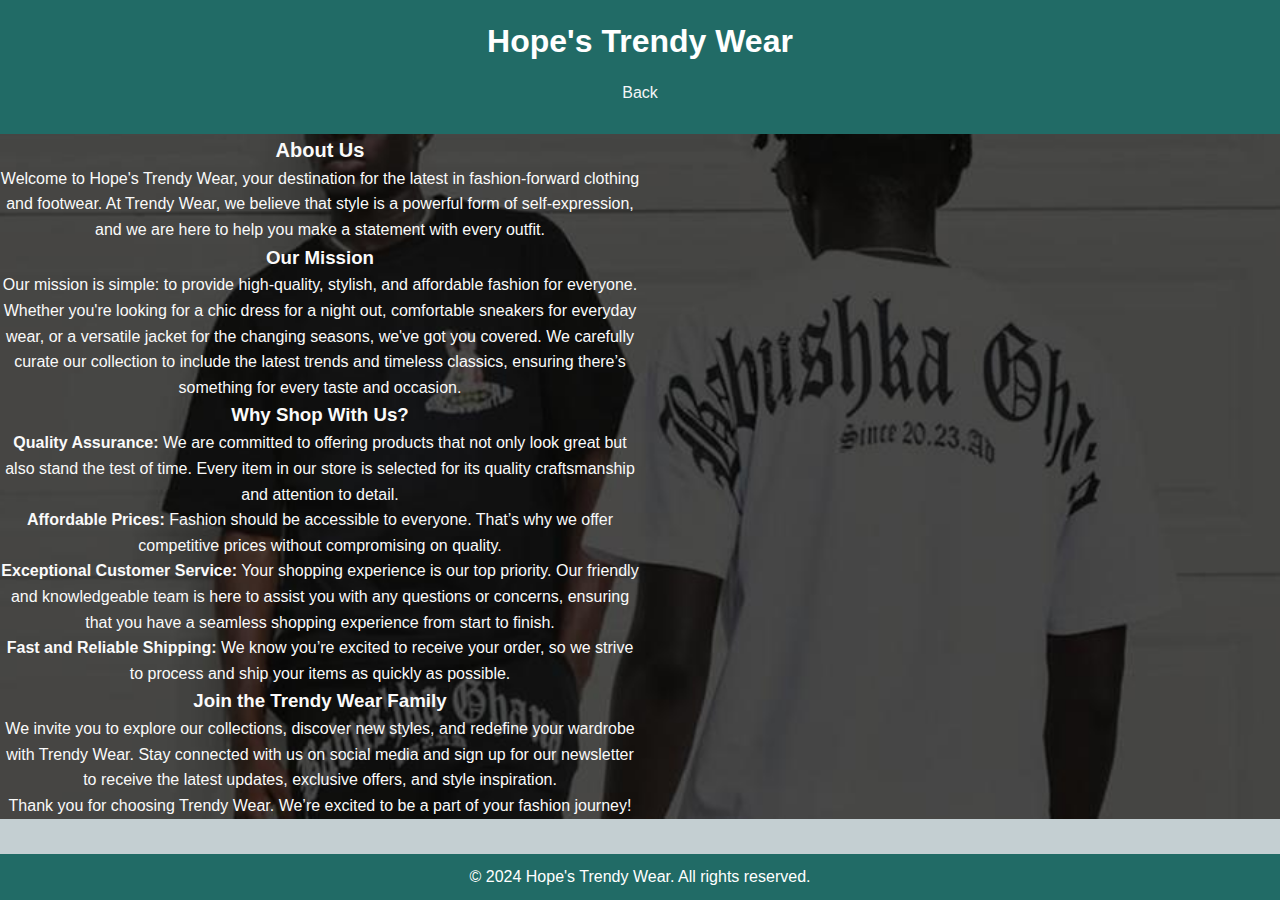
<file: about.html>
<!DOCTYPE html>
<html lang="en">

<head>
    <meta charset="UTF-8">
    <meta name="viewport" content="width=device-width, initial-scale=1.0">
    <title>About Us - Trendy Wear</title>
    <link rel="stylesheet" href="h.css">
</head>

<body>
    <!-- Header Section -->
    <header>
        <h1>Hope's Trendy Wear</h1>
        <nav>
            <ul>
                <li><a href="index.html">Back</a></li>


            </ul>
        </nav>
    </header>

    <!-- About Us Section -->
    <section id="about">
        <div class="aboutP">
            <h2 style="font-size: 20px; ">About Us</h2>
            <p>Welcome to Hope's Trendy Wear, your destination for the latest in fashion-forward clothing and footwear.
                At
                Trendy Wear, we believe that style is a powerful form of self-expression, and we are here to help you
                make a
                statement with every outfit.</p>

            <h3>Our Mission</h3>
            <p>Our mission is simple: to provide high-quality, stylish, and affordable fashion for everyone. Whether
                you're
                looking for a chic dress for a night out, comfortable sneakers for everyday wear, or a versatile jacket
                for
                the changing seasons, we've got you covered. We carefully curate our collection to include the latest
                trends
                and timeless classics, ensuring there’s something for every taste and occasion.</p>

            <h3>Why Shop With Us?</h3>
            <ul>
                <li><strong>Quality Assurance:</strong> We are committed to offering products that not only look great
                    but
                    also stand the test of time. Every item in our store is selected for its quality craftsmanship and
                    attention to detail.</li>
                <li><strong>Affordable Prices:</strong> Fashion should be accessible to everyone. That’s why we offer
                    competitive prices without compromising on quality.</li>
                <li><strong>Exceptional Customer Service:</strong> Your shopping experience is our top priority. Our
                    friendly and knowledgeable team is here to assist you with any questions or concerns, ensuring that
                    you
                    have a seamless shopping experience from start to finish.</li>
                <li><strong>Fast and Reliable Shipping:</strong> We know you’re excited to receive your order, so we
                    strive
                    to process and ship your items as quickly as possible.</li>
            </ul>

            <h3>Join the Trendy Wear Family</h3>
            <p>We invite you to explore our collections, discover new styles, and redefine your wardrobe with Trendy
                Wear.
                Stay connected with us on social media and sign up for our newsletter to receive the latest updates,
                exclusive offers, and style inspiration.</p>
            <p>Thank you for choosing Trendy Wear. We’re excited to be a part of your fashion journey!</p>
        </div>
    </section>

    <!-- Footer Section -->
    <footer>
        <p>&copy; 2024 Hope's Trendy Wear. All rights reserved.</p>
    </footer>
</body>

</html>
</file>
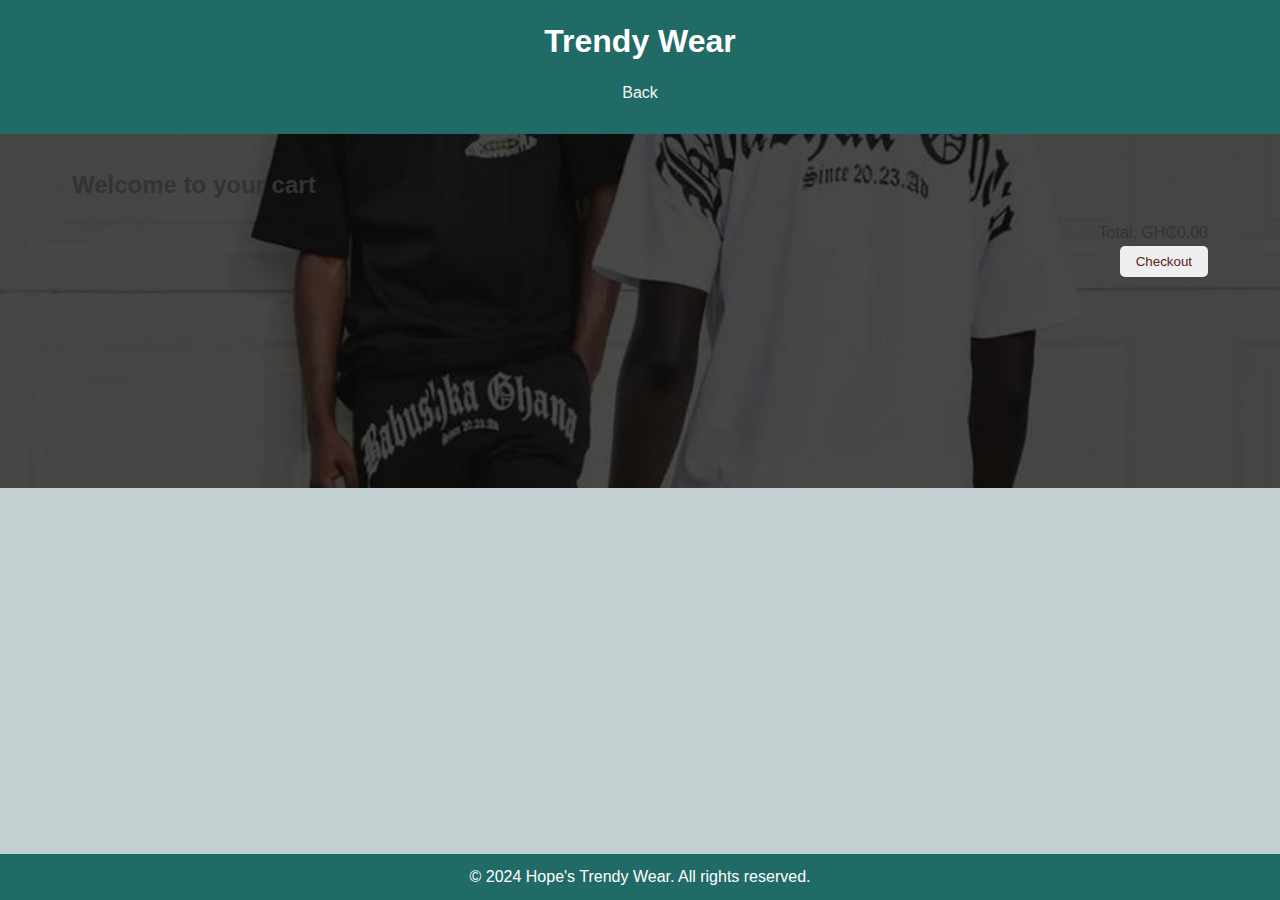
<file: cart.html>
<!DOCTYPE html>
<html lang="en">

<head>
    <meta charset="UTF-8">
    <meta name="viewport" content="width=device-width, initial-scale=1.0">
    <title>Your Cart - Trendy Wear</title>
    <link rel="stylesheet" href="h.css">
</head>

<body>
    <!-- Header Section -->
    <header>
        <h1>Trendy Wear</h1>
        <nav class="Cback">
            <ul>
                <li><a href="index.html">Back </a></li>

            </ul>
        </nav>
    </header>

    <!-- Cart Section -->
    <section id="cart">
        <h2>Welcome to your cart</h2>
        <div id="cart-items">
            <!-- Cart items will be dynamically added here -->
        </div>
        <div id="cart-total">
            <p>Total: GH₵<span id="total-price">0.00</span></p>
            <button id="checkout-btn">Checkout</button>
        </div>
    </section>

    <!-- Footer Section -->
    <footer>
        <p>&copy; 2024 Hope's Trendy Wear. All rights reserved.</p>
    </footer>


    <script src="h1.js"></script>

</body>

</html>
</file>
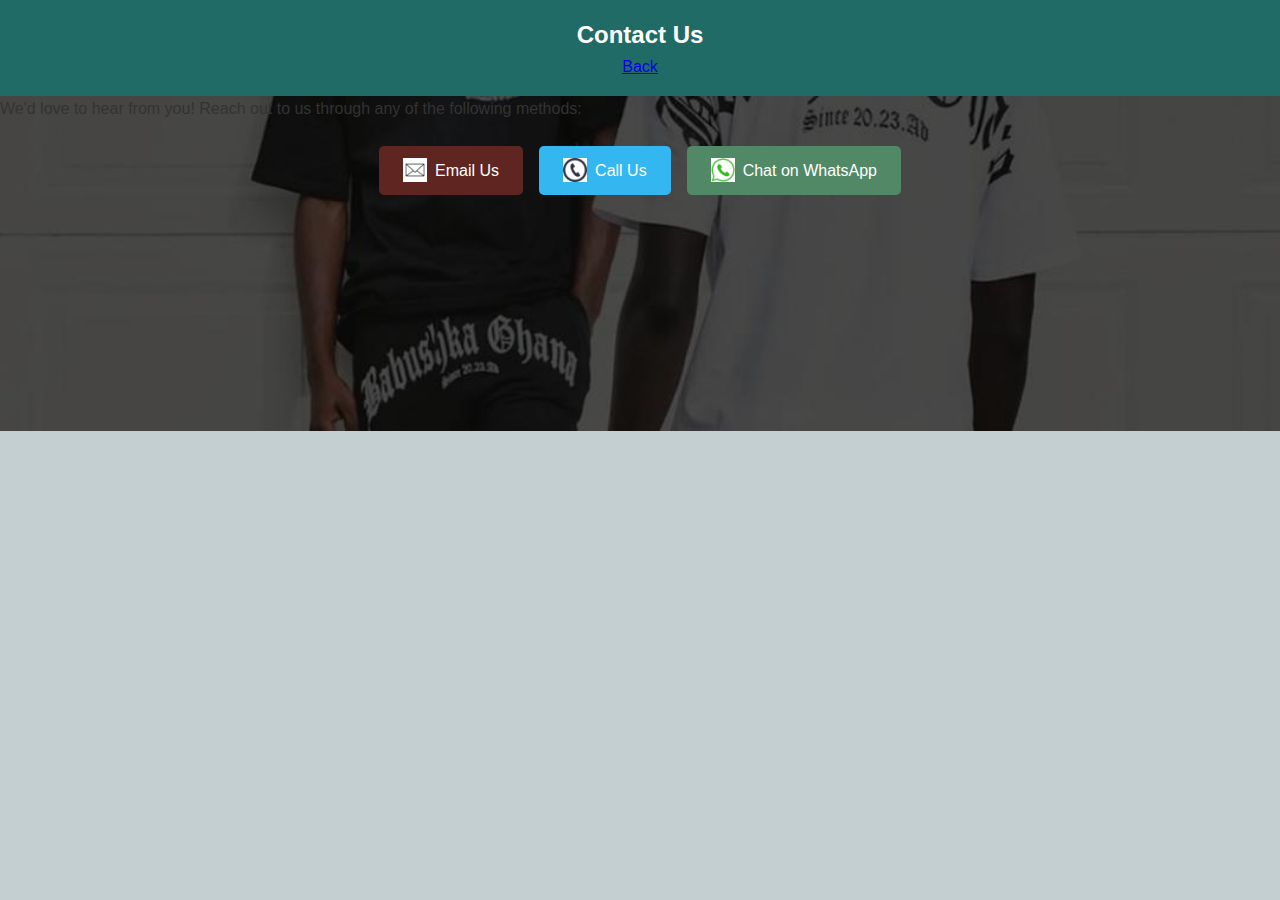
<file: contact.html>
<!DOCTYPE html>
<html lang="en">

<head>
    <meta charset="UTF-8">
    <meta name="viewport" content="width=device-width, initial-scale=1.0">
    <title>Contact</title>
    <link rel="stylesheet" href="h.css">
    <header>
        <nav>
            <h2>Contact Us</h2>
            <a href="index.html">Back </a>
        </nav>
    </header>
</head>

<body>
    <!-- Contact Section -->
    <section id="contact">

        <p>We'd love to hear from you! Reach out to us through any of the following methods:</p>
        <div class="contact-buttons">
            <!-- Email Button -->
            <a href="mailto:support@trendywear.com" class="contact-btn email-btn">
                <img src="pics/Em.jpg" alt="Email Icon">
                Email Us
            </a>
            <!-- Call Button -->
            <a href="tel:+1234567890" class="contact-btn call-btn">
                <img src="pics/call.jpg" alt="Phone Icon">
                Call Us
            </a>
            <!-- WhatsApp Button -->
            <a href="https://wa.me/0543794238" class="contact-btn whatsapp-btn" target="_blank">
                <img src="pics/wA.jpg" alt="WhatsApp Icon">
                Chat on WhatsApp
            </a>
        </div>
    </section>
</body>

</html>
</file>
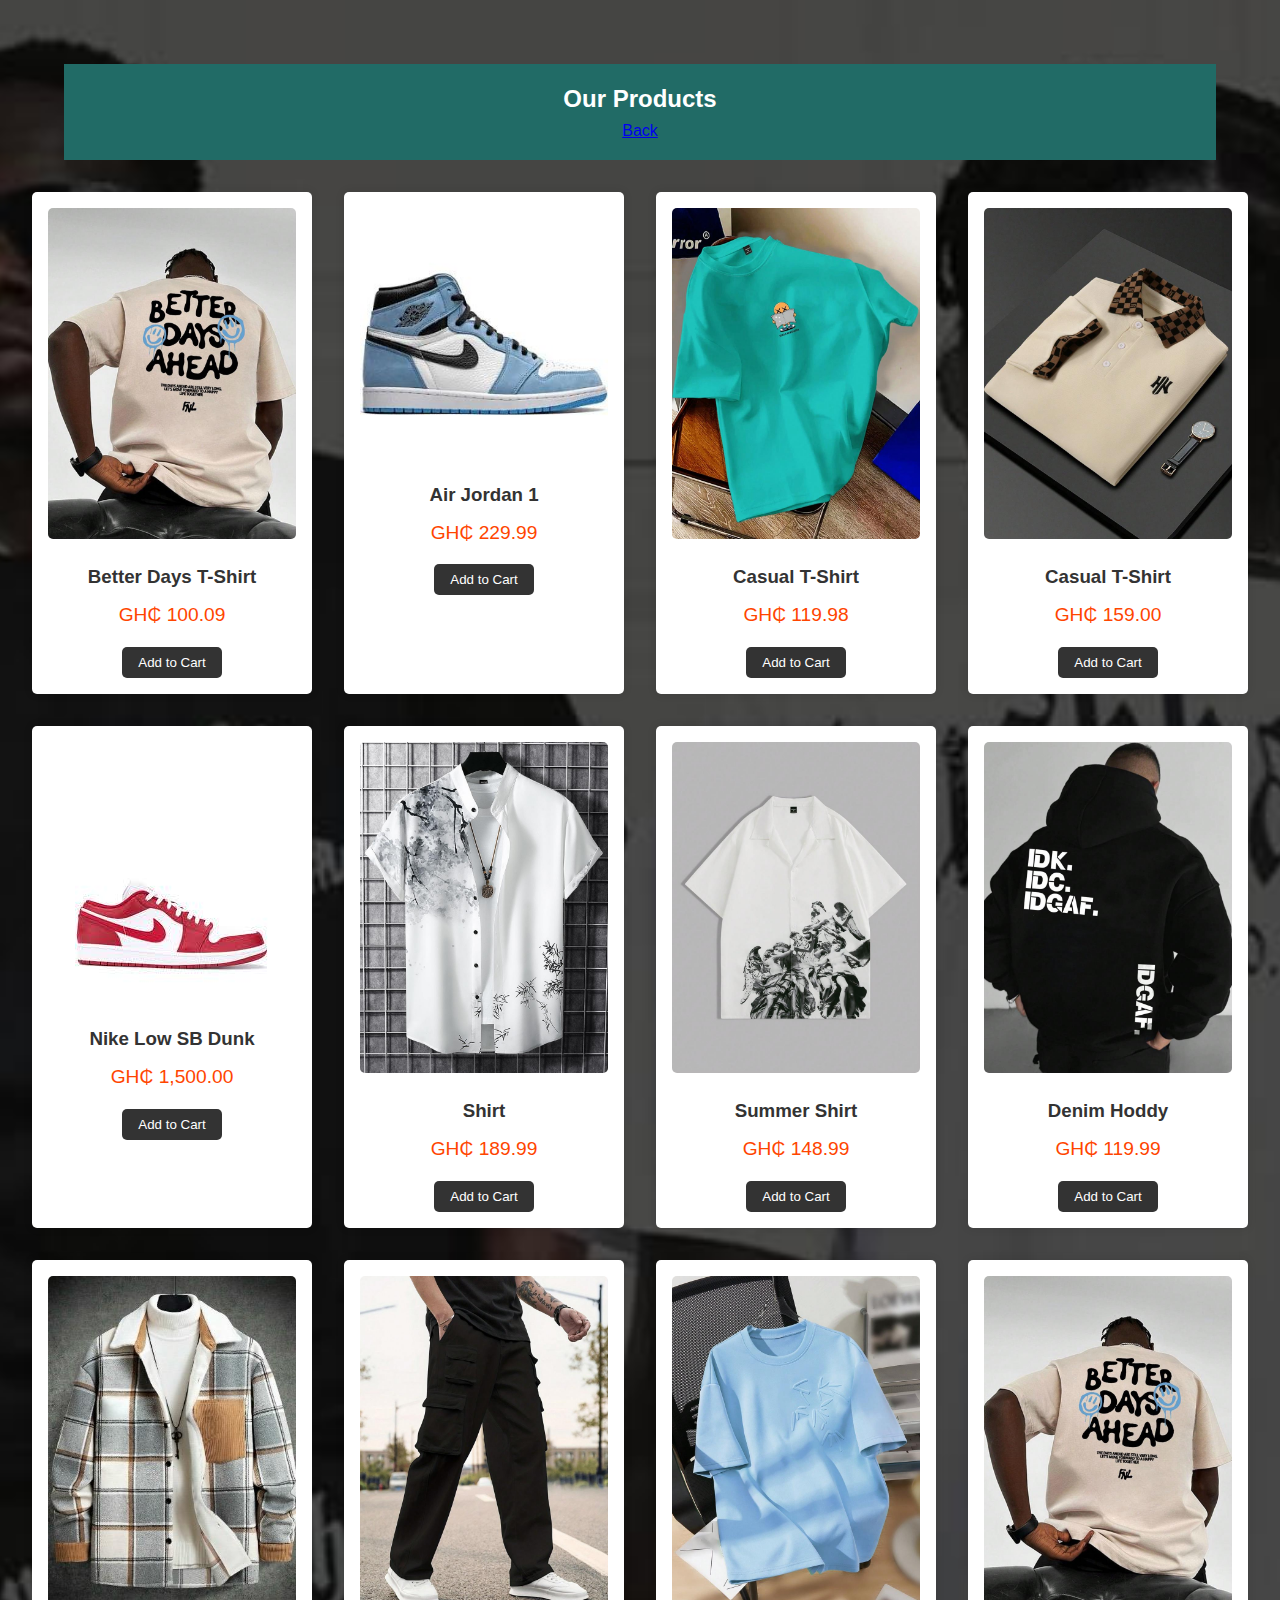
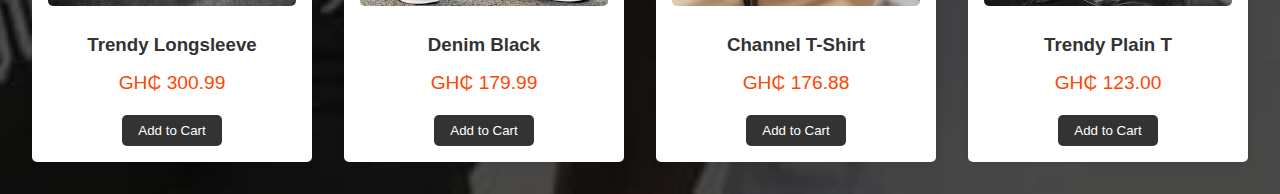
<file: products.html>
<!DOCTYPE html>
<html lang="en">

<head>
    <meta charset="UTF-8">
    <meta name="viewport" content="width=device-width, initial-scale=1.0">
    <title>Document</title>
    <link rel="stylesheet" href="h.css">
</head>

<body>
    <!-- Add more products as needed -->
    </div>
    <section id="products">
        <!-- Products Section -->
        <section id="products">
            <header>
                <h2>Our Products</h2>
                <a href="index.html">Back </a>
            </header>
            <div class="product-grid">
                <!-- Products listed here -->
            </div>
        </section>
        <div class="product-grid">

            <!-- Product 1 -->
            <div class="product">
                <img src="pics/p1.jpg" alt="Stylish Jacket">
                <h3>Better Days T-Shirt</h3>
                <p>GH₵ 100.09</p>
                <button class="add-to-cart">Add to Cart</button>
            </div>
            <!-- Product 2 -->
            <div class="product">
                <img src="pics/pk8.jpg" alt="Classic Sneakers">
                <h3>Air Jordan 1</h3>
                <p>GH₵ 229.99</p>
                <button class="add-to-cart">Add to Cart</button>
            </div>
            <!-- Product 3 -->
            <div class="product">
                <img src="pics/p3.jpg" alt="Elegant Dress">
                <h3>Casual T-Shirt</h3>
                <p>GH₵ 119.98</p>
                <button class="add-to-cart">Add to Cart</button>
            </div>
            <!-- Product 4 -->
            <div class="product">
                <img src="pics/p4.jpg" alt="Casual T-Shirt">
                <h3>Casual T-Shirt</h3>
                <p>GH₵ 159.00</p>
                <button class="add-to-cart">Add to Cart</button>
            </div>
            <!-- Product 5 -->
            <div class="product">
                <img src="pics/pk9.jpg" alt="Leather Boots">
                <h3> Nike Low SB Dunk</h3>
                <p>GH₵ 1,500.00</p>
                <button class="add-to-cart">Add to Cart</button>
            </div>
            <!-- Product 6 -->
            <div class="product">
                <img src="pics/p7.jpg" alt="Denim Jeans">
                <h3>Shirt</h3>
                <p>GH₵ 189.99</p>
                <button class="add-to-cart">Add to Cart</button>
            </div>
            <!-- Product 7 -->
            <div class="product">
                <img src="pics/p10.jpg" alt="Summer Hat">
                <h3>Summer Shirt</h3>
                <p>GH₵ 148.99</p>
                <button class="add-to-cart">Add to Cart</button>
            </div>
            <!-- Product 8 -->
            <div class="product">
                <img src="pics/p5.jpg" alt="Sporty Watch">
                <h3>Denim Hoddy</h3>
                <p>GH₵ 119.99</p>
                <button class="add-to-cart">Add to Cart</button>
            </div>
            <!-- Product 9 -->
            <div class="product">
                <img src="pics/hoddie.jpg" alt="Sporty Watch">
                <h3>Trendy Longsleeve</h3>
                <p>GH₵ 300.99</p>
                <button class="add-to-cart">Add to Cart</button>
            </div>
            <div class="product">
                <img src="pics/p6.jpg" alt="Sporty Watch">
                <h3>Denim Black</h3>
                <p>GH₵ 179.99</p>
                <button class="add-to-cart">Add to Cart</button>
            </div>
            <!-- Product 10 -->
            <div class="product">
                <img src="pics/p2.jpg" alt="Sporty Watch">
                <h3>Channel T-Shirt</h3>
                <p>GH₵ 176.88</p>
                <button class="add-to-cart">Add to Cart</button>
            </div>
            <!-- Product 11 -->
            <div class="product">
                <img src="pics/p1.jpg" alt="Sporty Watch">
                <h3>Trendy Plain T</h3>
                <p>GH₵ 123.00</p>
                <button class="add-to-cart">Add to Cart</button>
            </div>

        </div>
        <script src="h1.js"></script>
</body>

</html>
</file>
<file: h.css>
/* Basic Reset */
* {
    margin: 0;
    padding: 0;
    box-sizing: border-box;
}

body {
    font-family: Arial, sans-serif;
    line-height: 1.6;
    background-color: #c4cfd2;
    color: #333;
    background-image: url(pics/bbp.jpg);
    background-size: cover;
    background-repeat: no-repeat;
    background-position: center;
}

/* Header Styles */
header {
    background-color: #216b66;
    color: #fff;
    padding: 1rem;
    text-align: center;
}

header ul {
    list-style: none;
    display: flex;
    justify-content: center;
}

header ul li {
    margin: 1%;
}

header ul li a {
    color: #f4f6f8;
    text-decoration: none;
}

/* Hero Section */
#hero {
    background-image: url('images/hero-bg.jpg');
    background-size: cover;
    color: #d2d2d2;
    height: 50vh;
    display: flex;
    align-items: center;
    justify-content: center;
}

.hero-content {
    text-align: center;
}

.hero-content h2 {
    font-size: 2rem;
    margin-bottom: 1rem;
}

.shop-now {
    display: inline-block;
    background-color: #4e423e;
    color: #fff;
    padding: 0.5rem 1rem;
    text-decoration: none;
    border-radius: 5px;
}

.shop-now:hover {
    background-color: #216b66;
}

/* Products Section */
#products {
    padding: 2rem;
    text-align: center;
}

.product-grid {
    display: grid;
    grid-template-columns: repeat(3, 1fr);
    gap: 2rem;
}

.product {
    background-color: #fff;
    padding: 1rem;
    border-radius: 5px;
    box-shadow: 0 0 10px rgba(0, 0, 0, 0.1);
}

.product img {
    max-width: 100%;
    border-radius: 5px;
}

.product h3 {
    margin: 1rem 0 0.5rem;
}

.product p {
    margin-bottom: 1rem;
    font-size: 1.2rem;
    color: #ff4500;
}

.add-to-cart {
    background-color: #333;
    color: #fff;
    padding: 0.5rem 1rem;
    border: none;
    border-radius: 5px;
    cursor: pointer;
}

.add-to-cart:hover {
    background-color: #555;
}

/* Footer Styles */
footer {
    background-color: #216b66;
    color: #fff;
    text-align: center;
    padding: 10px;
    position: relative;
    position: fixed;
    bottom: 0;
    width: 100%;

}

/* Hero Section Animation */
#hero {
    opacity: 0;
    animation: fadeIn 2s ease-in-out forwards;
}

@keyframes fadeIn {
    to {
        opacity: 1;
    }
}

/* Button Hover Animation */
.shop-now,
.add-to-cart {
    transition: background-color 0.3s ease;
}

/* Product Hover Animation */
.product:hover {
    transform: scale(1.05);
    transition: transform 0.3s ease;
}

.product-grid {
    display: grid;
    grid-template-columns: repeat(4, 1fr);
    gap: 2rem;
}

.contact-buttons {
    display: flex;
    gap: 1rem;
    justify-content: center;
    margin-top: 1.5rem;
}

.contact-btn {
    display: flex;
    align-items: center;
    padding: 0.75rem 1.5rem;
    background-color: #333;
    color: #fff;
    text-decoration: none;
    border-radius: 5px;
    transition: background-color 0.3s ease;
    left: 2px;


}

.contact-btn img {
    width: 24px;
    height: 24px;
    margin-right: 0.5rem;
}

.contact-btn:hover {
    background-color: #5f1a1a;
}

/* Specific Styles for Each Button */
.email-btn {
    background-color: #5f2520;
}

.call-btn {
    background-color: #34B7F1;
}

.whatsapp-btn {
    background-color: #518966;
}

.email-btn:hover {
    background-color: #C13327;
}

.call-btn:hover {
    background-color: #0099cc;
}

.whatsapp-btn:hover {
    background-color: #1EBEA5;
}

/* Cart Page Styles */
#cart {
    padding: 2rem;
    max-width: 1200px;
    margin: 0 auto;
}

#cart-items {
    margin-bottom: 1rem;
}

.cart-item {
    display: block;
    justify-content: space-between;
    padding: 0.5rem 0;
    border-bottom: 1px solid #ddd;
}

.cart-item img {
    width: 50px;
    height: 50px;
    object-fit: cover;
}

.cart-item .item-info {
    flex-grow: 1;
    margin-left: 1rem;
}

#cart-total {
    margin-top: 1rem;
    text-align: right;
}

#checkout-btn {
    padding: 0.5rem 1rem;
    background-color: 4;
    color: #5c2117;
    border: none;
    border-radius: 5px;
    cursor: pointer;


}

#checkout-btn:hover {
    background-color: #1EBEA5;
    transition: cubic-bezier(0.075, 0.82, 0.165, 1)
}

.Cback {
    display: block;
}

#about {
    color: #fafafa;



}

.aboutP {
    width: 50%;
    text-align: center;
}
</file>
